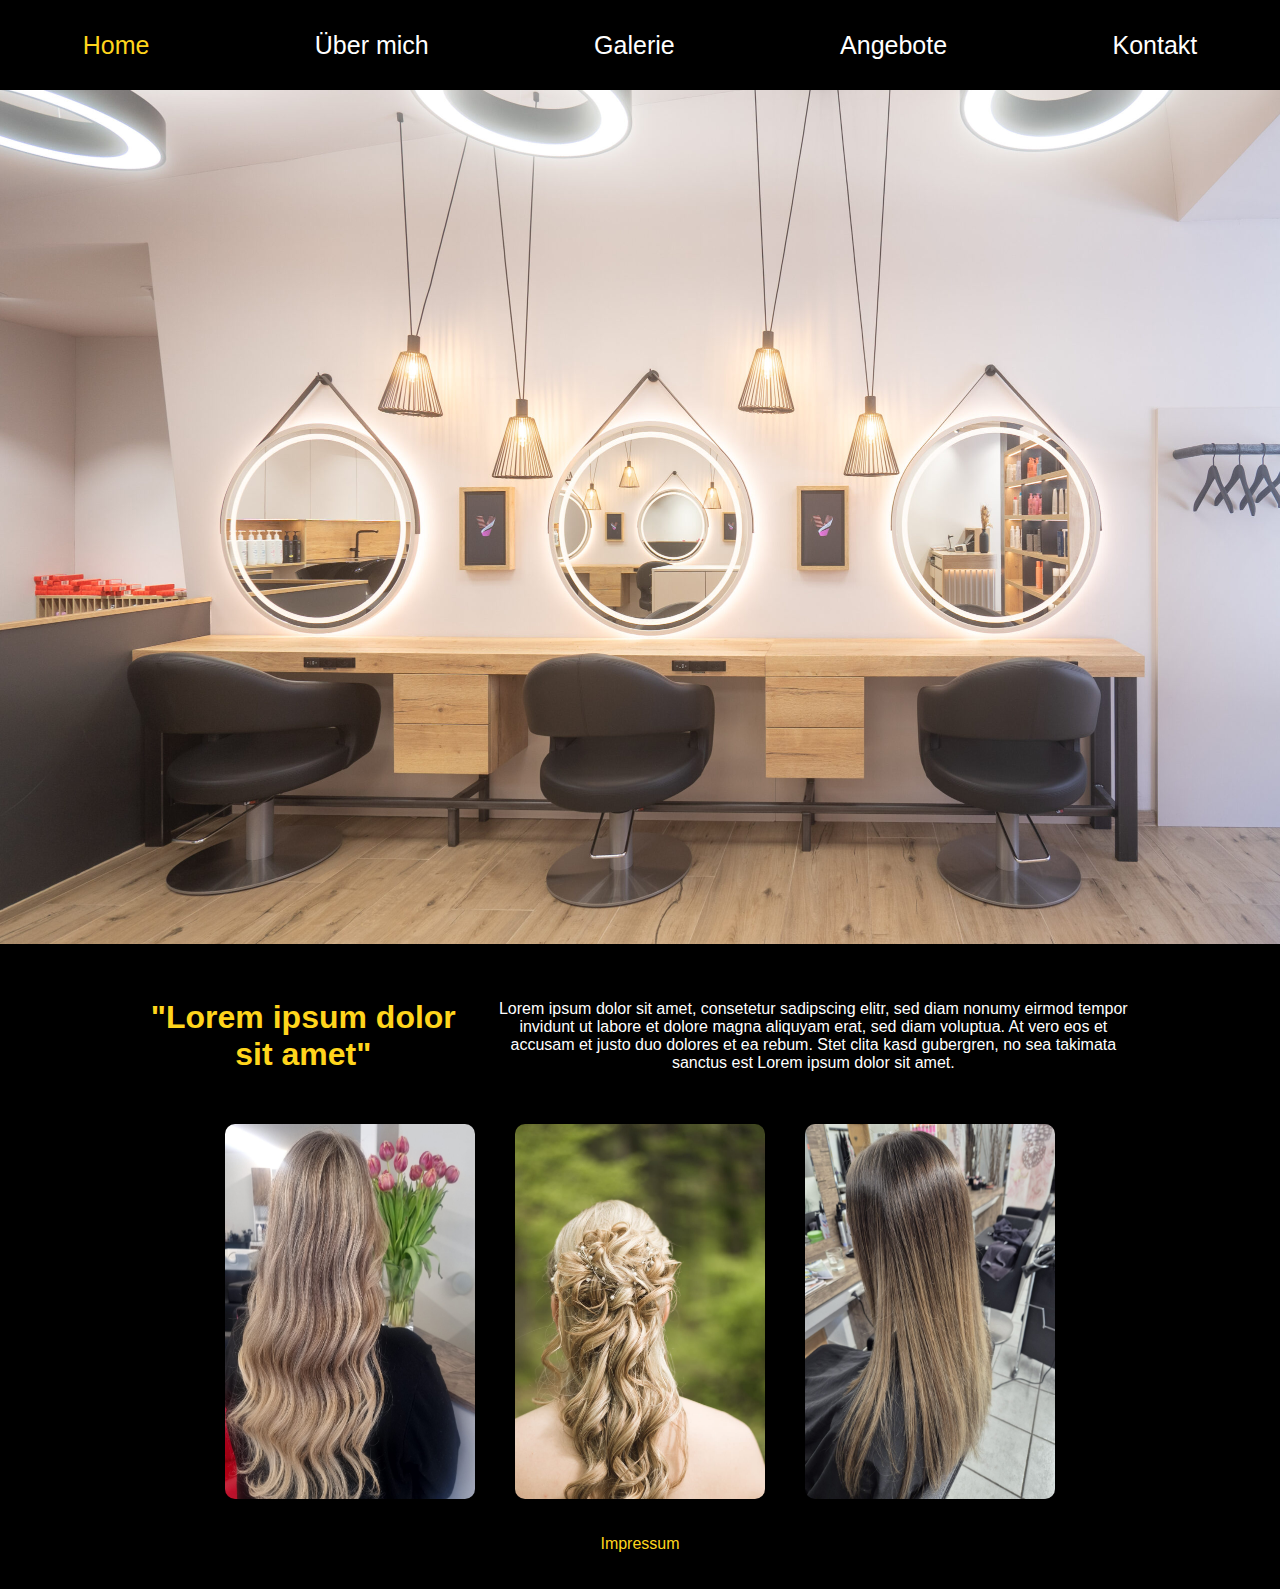
<file: coiffeur-chic/index.html>
<!DOCTYPE html>
<html lang="en">
<head>
    <meta charset="UTF-8">
    <meta name="viewport" content="width=device-width, initial-scale=1.0">
    <title>Coiffeur Chic</title>
    <link rel="stylesheet" href="stylesheet.css">
</head>
<body>
    <div class="content">
        <nav>
            <div class="mobile-nav">
                <span class="hamburger">&#9776;</span>
                <span class="active-page">Home</span>
            </div>
            <ul class="nav-links">
                <li><a href="index.html" class="active">Home</a></li>
                <li><a href="about.html">Über mich</a></li>
                <li><a href="gallery.html">Galerie</a></li>
                <li><a href="offers.html">Angebote</a></li>
                <li><a href="contact.html">Kontakt</a></li>
            </ul>
        </nav>

        <main>
            <div class="landing-image-container">
                <img class="landing-image" src="images/coiffeur_salon.jpg" alt="Bild Salon">
            </div>

            <section class="landing-texts">
                <div>
                    <h1>"Lorem ipsum dolor sit amet"</h1>
                    <p>
                        Lorem ipsum dolor sit amet, consetetur sadipscing elitr, sed diam nonumy eirmod tempor 
                        invidunt ut labore et dolore magna aliquyam erat, sed diam voluptua. At vero eos et 
                        accusam et justo duo dolores et ea rebum. Stet clita kasd gubergren, no sea takimata 
                        sanctus est Lorem ipsum dolor sit amet.
                    </p>
                </div>
            </section>

            <section class="hair-styles">
                <div>
                    <img src="images/blond.jpg" alt="Blond Hair">
                    <img src="images/wedding.jpg" alt="Wedding Hair">
                    <img src="images/straight.jpg" alt="Straight Hair">
                </div>
            </section>

            <footer>
                <a href="impressum.html" class="footer-link">Impressum</a>
            </footer>
        </main>
    </div>

    <script>
        const hamburger = document.querySelector('.hamburger');
        const navLinks = document.querySelector('nav ul');
        const activePage = document.querySelector('.active-page');

        const activeLink = document.querySelector('nav ul li a.active');
        if(activeLink) {
            activePage.textContent = activeLink.textContent;
        }

        hamburger.addEventListener('click', () => {
            navLinks.classList.toggle('show');
        });
    </script>
</body>
</html>
</file>
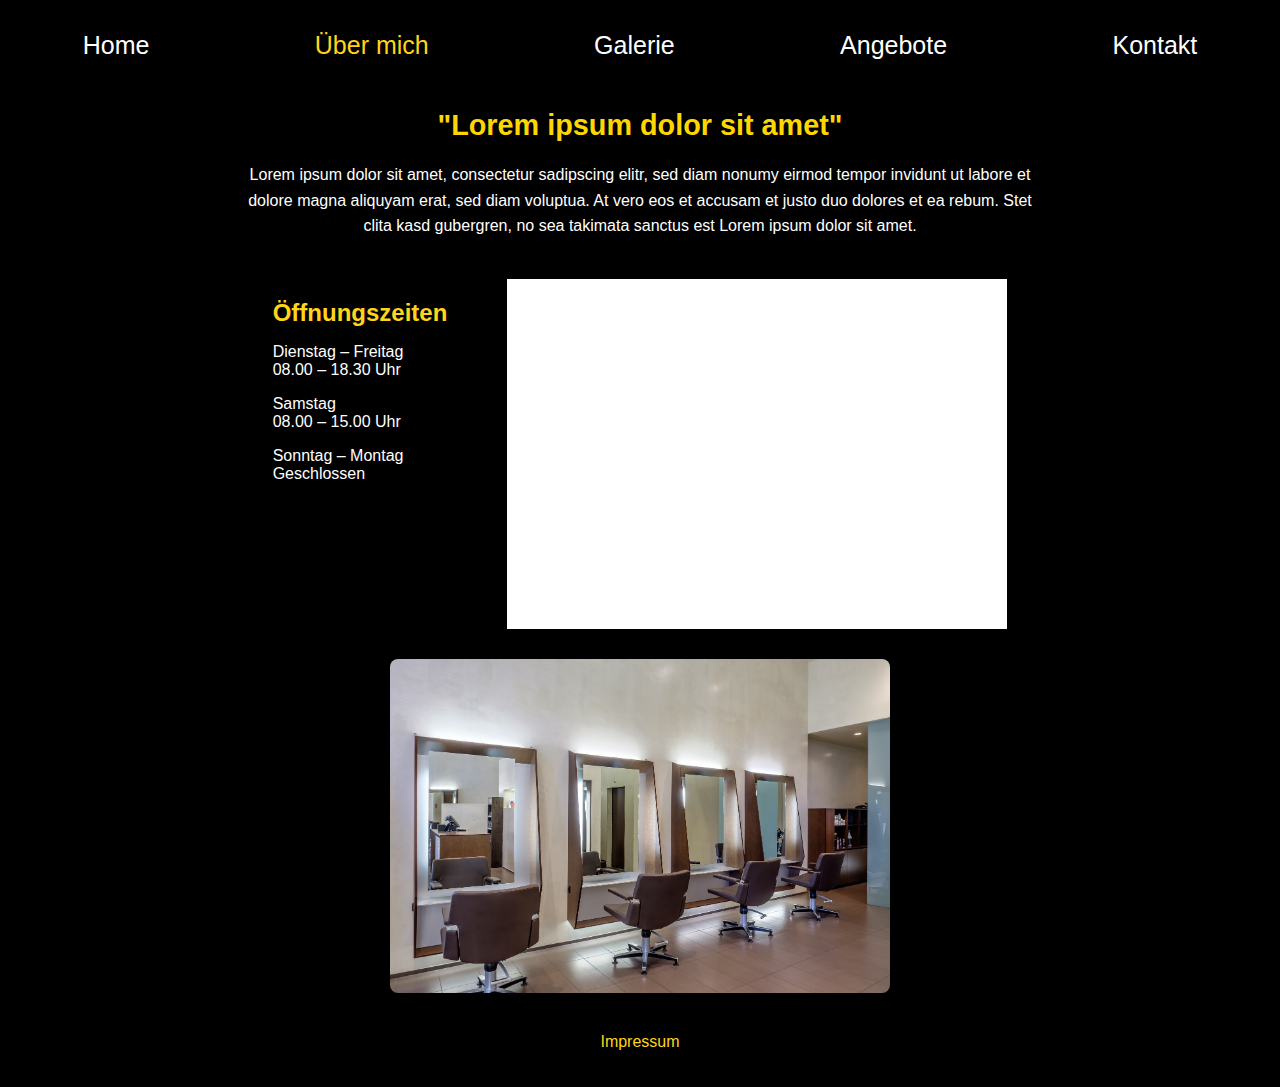
<file: coiffeur-chic/about.html>
<!DOCTYPE html>
<html lang="en">
<head>
    <meta charset="UTF-8">
    <meta name="viewport" content="width=device-width, initial-scale=1.0">
    <title>Über mich</title>
    <link rel="stylesheet" href="stylesheet.css">
</head>
<body>
    <div class="content">
        <nav>
            <div class="mobile-nav">
                <span class="hamburger">&#9776;</span>
                <span class="active-page">Home</span>
            </div>
            <ul class="nav-links">
                <li><a href="index.html">Home</a></li>
                <li><a href="about.html" class="active">Über mich</a></li>
                <li><a href="gallery.html">Galerie</a></li>
                <li><a href="offers.html">Angebote</a></li>
                <li><a href="contact.html">Kontakt</a></li>
            </ul>
        </nav>

        <main class="about-section">
            <h1 class="about-title">"Lorem ipsum dolor sit amet"</h1>
            <p class="about-text">
                Lorem ipsum dolor sit amet, consectetur sadipscing elitr, sed diam nonumy eirmod tempor
                invidunt ut labore et dolore magna aliquyam erat, sed diam voluptua. At vero eos et accusam
                et justo duo dolores et ea rebum. Stet clita kasd gubergren, no sea takimata sanctus est Lorem
                ipsum dolor sit amet.
            </p>

            <div class="about-content">
                <div class="about-hours">
                    <h2>Öffnungszeiten</h2>
                    <p>Dienstag – Freitag<br>08.00 – 18.30 Uhr</p>
                    <p>Samstag<br>08.00 – 15.00 Uhr</p>
                    <p>Sonntag – Montag<br>Geschlossen</p>
                </div>

                <iframe 
                    class="about-map"
                    src="https://www.google.com/maps/embed?pb=!1m18!1m12!1m3!1d13632.088023085887!2d7.603486211450644!3d46.78244667289872!2m3!1f0!2f0!3f0!3m2!1i1024!2i768!4f13.1!3m3!1m2!1s0x478e4ccb72b7021d%3A0x33e61d52f639463f!2sCoiffure%20Chic%20Heimberg!5e1!3m2!1sde!2sch!4v1762110231687!5m2!1sde!2sch" 
                    width="600" 
                    height="450" 
                    style="border:0;" 
                    allowfullscreen="" 
                    loading="lazy" 
                    referrerpolicy="no-referrer-when-downgrade">
                </iframe>
            </div>

            <div class="about-image">
                <img src="images/coiffeur_salon_2.jpg" alt="Salon">
            </div>
        </main>

        <footer>
            <a href="impressum.html" class="footer-link">Impressum</a>
        </footer>
    </div>

    <script>
        const hamburger = document.querySelector('.hamburger');
        const navLinks = document.querySelector('nav ul');
        const activePage = document.querySelector('.active-page');

        const activeLink = document.querySelector('nav ul li a.active');
        if(activeLink) {
            activePage.textContent = activeLink.textContent;
        }

        hamburger.addEventListener('click', () => {
            navLinks.classList.toggle('show');
        });
    </script>
</body>
</html>
</file>
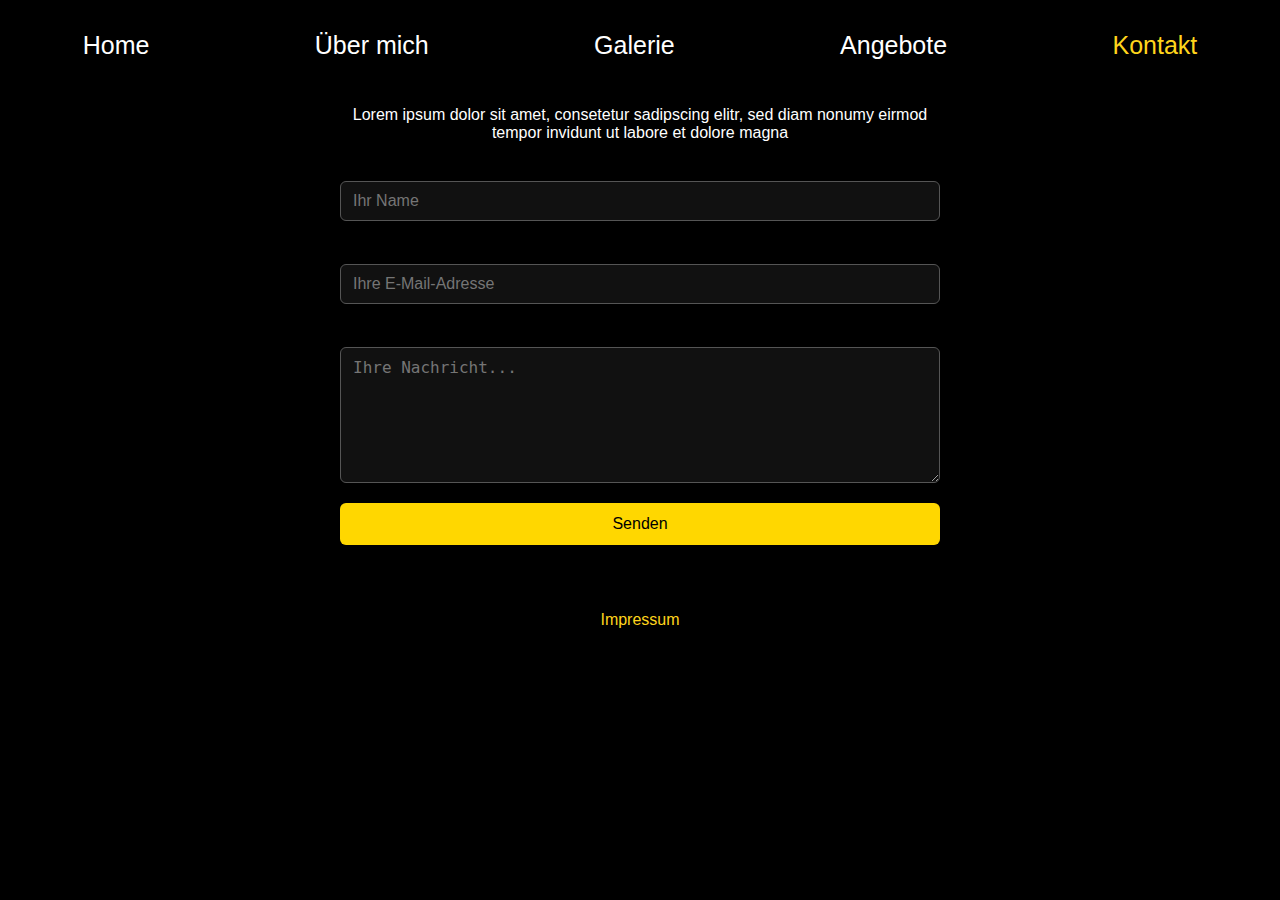
<file: coiffeur-chic/contact.html>
<!DOCTYPE html>
<html lang="en">
<head>
    <meta charset="UTF-8">
    <meta name="viewport" content="width=device-width, initial-scale=1.0">
    <title>Kontakt</title>
    <link rel="stylesheet" href="stylesheet.css">
</head>
<body>
    <div class="content">
        <nav>
            <div class="mobile-nav">
                <span class="hamburger">&#9776;</span>
                <span class="active-page">Home</span>
            </div>
            <ul class="nav-links">
                <li><a href="index.html">Home</a></li>
                <li><a href="about.html">Über mich</a></li>
                <li><a href="gallery.html">Galerie</a></li>
                <li><a href="offers.html">Angebote</a></li>
                <li><a href="contact.html" class="active">Kontakt</a></li>
            </ul>
        </nav>

        <main class="contact-section">
            <p>Lorem ipsum dolor sit amet, consetetur sadipscing elitr, sed diam nonumy eirmod tempor invidunt ut labore et dolore magna</p>

            <form class="contact-form" action="#" method="post">
                <div class="form-group">
                    <label class="form-label" for="name">Name</label>
                    <input class="form-input" type="text" name="name" placeholder="Ihr Name" required>
                </div>

                <div class="form-group">
                    <label class="form-label" for="email">E-Mail</label>
                    <input class="form-input" type="email" name="email" placeholder="Ihre E-Mail-Adresse" required>
                </div>

                <div class="form-group">
                    <label class="form-label" for="message">Nachricht</label>
                    <textarea class="form-textarea" name="message" placeholder="Ihre Nachricht..." rows="6" required></textarea>
                </div>

                <button class="form-button" type="submit">Senden</button>
            </form>
        </main>

        <footer>
            <a href="impressum.html" class="footer-link">Impressum</a>
        </footer>
    </div>

    <script>
        document.querySelector('.contact-form').addEventListener('submit', function (e) {
            e.preventDefault(); // verhindert den echten Submit
            alert('Danke für Ihre Nachricht! Wir werden uns bald bei Ihnen melden.');
            this.reset(); // leert das Formular nach dem Senden
        });

        const hamburger = document.querySelector('.hamburger');
        const navLinks = document.querySelector('nav ul');
        const activePage = document.querySelector('.active-page');

        const activeLink = document.querySelector('nav ul li a.active');
        if(activeLink) {
            activePage.textContent = activeLink.textContent;
        }

        hamburger.addEventListener('click', () => {
            navLinks.classList.toggle('show');
        });
    </script>
</body>
</html>
</file>
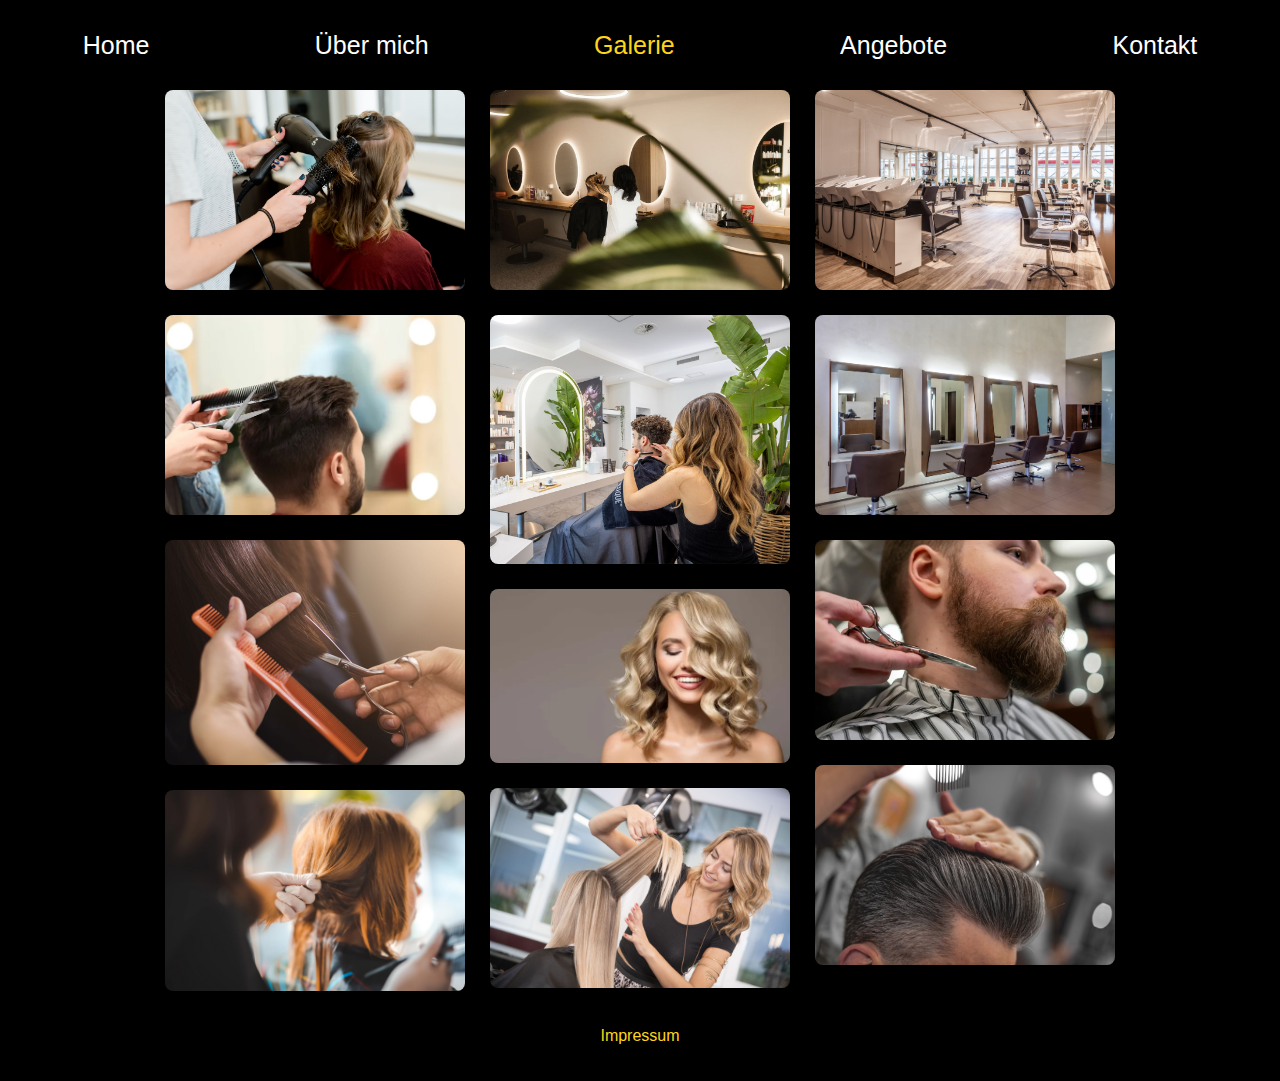
<file: coiffeur-chic/gallery.html>
<!DOCTYPE html>
<html lang="en">
<head>
    <meta charset="UTF-8">
    <meta name="viewport" content="width=device-width, initial-scale=1.0">
    <title>Galerie</title>
    <link rel="stylesheet" href="stylesheet.css">
</head>
<body>
    <div class="content">
        <nav>
            <div class="mobile-nav">
                <span class="hamburger">&#9776;</span>
                <span class="active-page">Home</span>
            </div>
            <ul class="nav-links">
                <li><a href="index.html">Home</a></li>
                <li><a href="about.html">Über mich</a></li>
                <li><a href="gallery.html" class="active">Galerie</a></li>
                <li><a href="offers.html">Angebote</a></li>
                <li><a href="contact.html">Kontakt</a></li>
            </ul>
        </nav>

        <main class="gallery-section">
            <div class="gallery-container">
                <div class="gallery-column">
                    <img src="images/gallery/picture1.jpeg" alt="Gallery Picture">
                    <img src="images/gallery/picture2.webp" alt="Gallery Picture">
                    <img src="images/gallery/picture7.jpeg" alt="Gallery Picture">
                    <img src="images/gallery/picture8.webp" alt="Gallery Picture">
                </div>
                <div class="gallery-column">
                    <img src="images/gallery/picture3.jpg" alt="Gallery Picture">
                    <img src="images/gallery/picture4.jpg" alt="Gallery Picture">
                    <img src="images/gallery/picture9.webp" alt="Gallery Picture">
                    <img src="images/gallery/picture12.jpg" alt="Gallery Picture">
                </div>
                <div class="gallery-column">
                    <img src="images/gallery/picture5.jpg" alt="Gallery Picture">
                    <img src="images/gallery/picture6.jpg" alt="Gallery Picture">
                    <img src="images/gallery/picture11.webp" alt="Gallery Picture">
                    <img src="images/gallery/picture10.jpg" alt="Gallery Picture">
                </div>
            </div>
        </main>

        <footer>
            <a href="impressum.html" class="footer-link">Impressum</a>
        </footer>
    </div>

    <script>
        const hamburger = document.querySelector('.hamburger');
        const navLinks = document.querySelector('nav ul');
        const activePage = document.querySelector('.active-page');

        const activeLink = document.querySelector('nav ul li a.active');
        if(activeLink) {
            activePage.textContent = activeLink.textContent;
        }

        hamburger.addEventListener('click', () => {
            navLinks.classList.toggle('show');
        });
    </script>
</body>
</html>
</file>
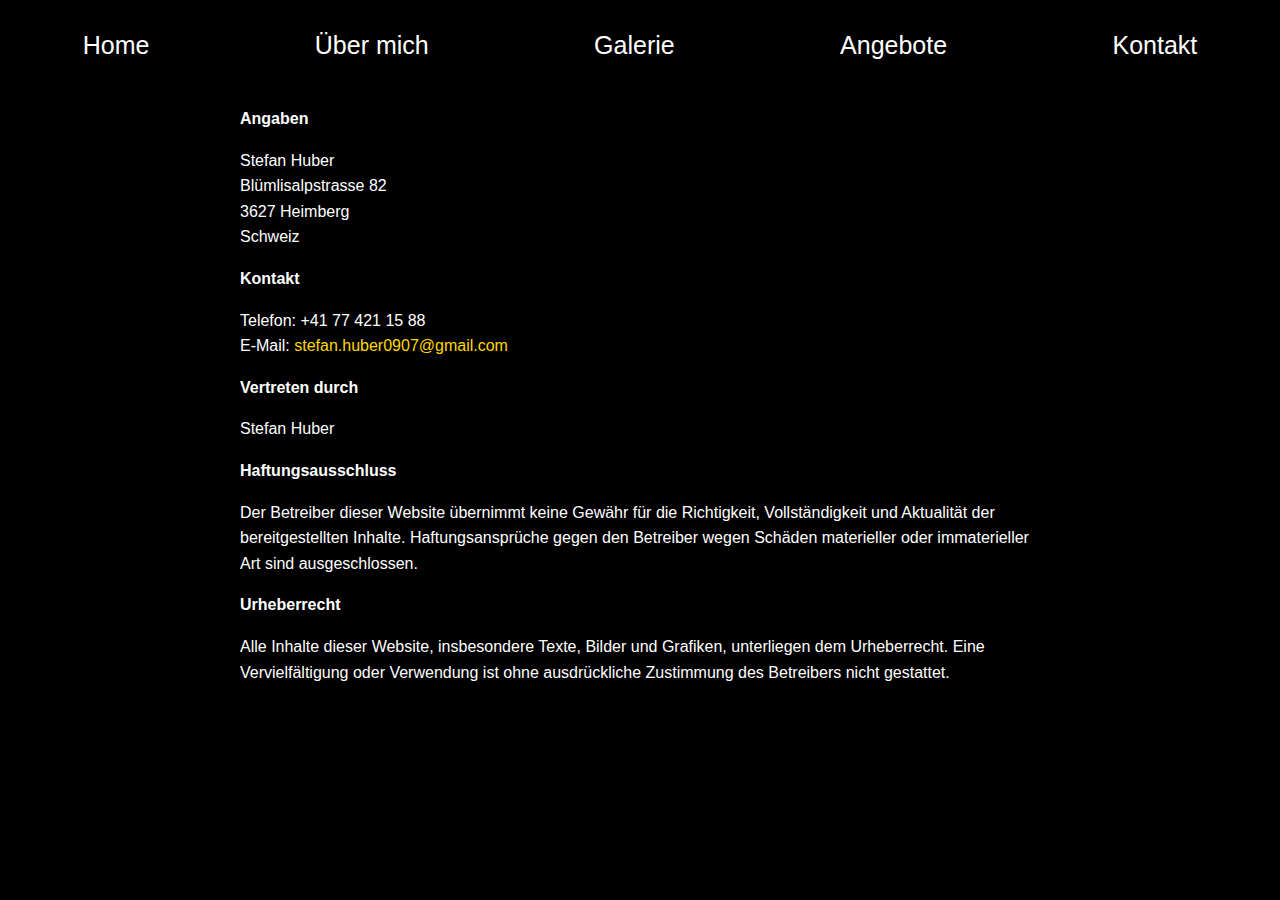
<file: coiffeur-chic/impressum.html>
<!DOCTYPE html>
<html lang="en">
<head>
    <meta charset="UTF-8">
    <meta name="viewport" content="width=device-width, initial-scale=1.0">
    <title>Impressum</title>
    <link rel="stylesheet" href="stylesheet.css">
</head>
<body>
    <div class="content">
        <nav>
            <div class="mobile-nav">
                <span class="hamburger">&#9776;</span>
                <span class="active-page">Impressum</span>
            </div>
            <ul class="nav-links">
                <li><a href="index.html">Home</a></li>
                <li><a href="about.html">Über mich</a></li>
                <li><a href="gallery.html">Galerie</a></li>
                <li><a href="offers.html">Angebote</a></li>
                <li><a href="contact.html">Kontakt</a></li>
            </ul>
        </nav>

        <main class="impressum-section">
            <div class="impressum-content">
                <p><strong>Angaben</strong></p>
                <p>
                    Stefan Huber<br>
                    Blümlisalpstrasse 82<br>
                    3627 Heimberg<br>
                    Schweiz
                </p>

                <p><strong>Kontakt</strong></p>
                <p>
                    Telefon: +41 77 421 15 88<br>
                    E-Mail: <a class="impressum-link" href="mailto:info@beispiel.ch">stefan.huber0907@gmail.com</a>
                </p>

                <p><strong>Vertreten durch</strong></p>
                <p>Stefan Huber</p>

                <p><strong>Haftungsausschluss</strong></p>
                <p>
                    Der Betreiber dieser Website übernimmt keine Gewähr für die Richtigkeit, Vollständigkeit
                    und Aktualität der bereitgestellten Inhalte. Haftungsansprüche gegen den Betreiber wegen
                    Schäden materieller oder immaterieller Art sind ausgeschlossen.
                </p>

                <p><strong>Urheberrecht</strong></p>
                <p>
                    Alle Inhalte dieser Website, insbesondere Texte, Bilder und Grafiken, unterliegen dem
                    Urheberrecht. Eine Vervielfältigung oder Verwendung ist ohne ausdrückliche Zustimmung
                    des Betreibers nicht gestattet.
                </p>
            </div>
        </main>
    </div>

    <script>
        const hamburger = document.querySelector('.hamburger');
        const navLinks = document.querySelector('nav ul');
        const activePage = document.querySelector('.active-page');

        const activeLink = document.querySelector('nav ul li a.active');
        if(activeLink) {
            activePage.textContent = activeLink.textContent;
        }

        hamburger.addEventListener('click', () => {
            navLinks.classList.toggle('show');
        });
    </script>
</body>
</html>
</file>
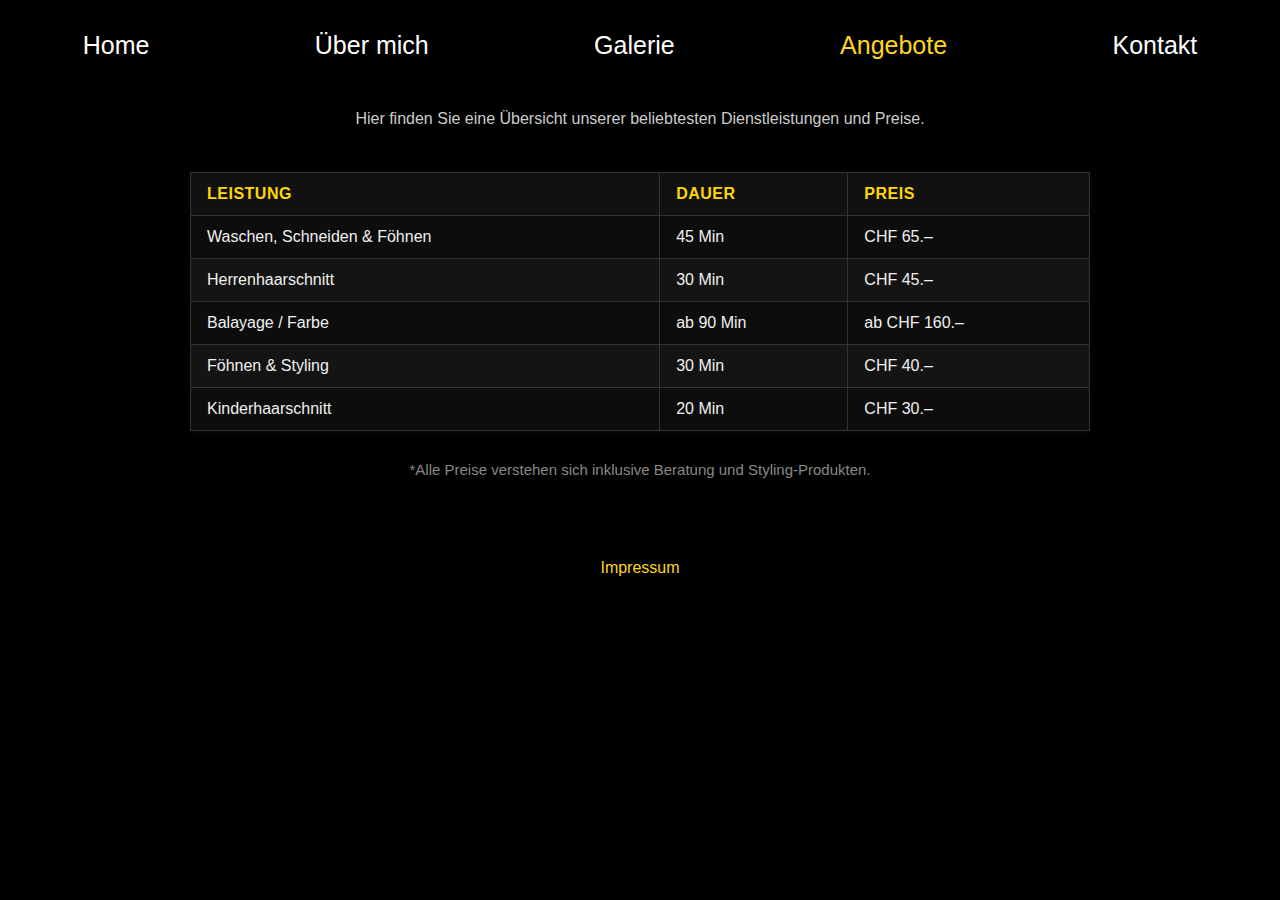
<file: coiffeur-chic/offers.html>
<!DOCTYPE html>
<html lang="en">
<head>
    <meta charset="UTF-8">
    <meta name="viewport" content="width=device-width, initial-scale=1.0">
    <title>Angebote</title>
    <link rel="stylesheet" href="stylesheet.css">
</head>
<body>
    <div class="content">
        <nav>
            <div class="mobile-nav">
                <span class="hamburger">&#9776;</span>
                <span class="active-page">Home</span>
            </div>
            <ul class="nav-links">
                <li><a href="index.html">Home</a></li>
                <li><a href="about.html">Über mich</a></li>
                <li><a href="gallery.html">Galerie</a></li>
                <li><a href="offers.html" class="active">Angebote</a></li>
                <li><a href="contact.html">Kontakt</a></li>
            </ul>
        </nav>

        <main class="offers-section">
            <p class="offers-intro">
                Hier finden Sie eine Übersicht unserer beliebtesten Dienstleistungen und Preise.
            </p>

            <div class="offers-table-container">
                <table class="offers-table">
                    <thead>
                        <tr>
                            <th>Leistung</th>
                            <th>Dauer</th>
                            <th>Preis</th>
                        </tr>
                    </thead>
                    <tbody>
                        <tr>
                            <td>Waschen, Schneiden & Föhnen</td>
                            <td>45 Min</td>
                            <td>CHF 65.–</td>
                        </tr>
                        <tr>
                            <td>Herrenhaarschnitt</td>
                            <td>30 Min</td>
                            <td>CHF 45.–</td>
                        </tr>
                        <tr>
                            <td>Balayage / Farbe</td>
                            <td>ab 90 Min</td>
                            <td>ab CHF 160.–</td>
                        </tr>
                        <tr>
                            <td>Föhnen & Styling</td>
                            <td>30 Min</td>
                            <td>CHF 40.–</td>
                        </tr>
                        <tr>
                            <td>Kinderhaarschnitt</td>
                            <td>20 Min</td>
                            <td>CHF 30.–</td>
                        </tr>
                    </tbody>
                </table>
            </div>

            <p class="offers-note">
                *Alle Preise verstehen sich inklusive Beratung und Styling-Produkten.
            </p>
        </main>

        <footer>
            <a href="impressum.html" class="footer-link">Impressum</a>
        </footer>
    </div>

    <script>
        const hamburger = document.querySelector('.hamburger');
        const navLinks = document.querySelector('nav ul');
        const activePage = document.querySelector('.active-page');

        const activeLink = document.querySelector('nav ul li a.active');
        if(activeLink) {
            activePage.textContent = activeLink.textContent;
        }

        hamburger.addEventListener('click', () => {
            navLinks.classList.toggle('show');
        });
    </script>
</body>
</html>
</file>
<file: coiffeur-chic/stylesheet.css>
/* Main Structure for every Page */
body {
  margin: 0;
  background-color: #000000;
  font-family: Arial, Helvetica, sans-serif;
}


/* Mobile Navbar */
@media (max-width: 768px) {
    nav {
      position: relative;
    }

    .mobile-nav {
      display: flex;
      justify-content: center;
      align-items: center;
      position: relative;
      padding: 1rem;
      background-color: #000;
      color: white;
      font-size: 25px;
      height: auto;
    }

    .hamburger {
      position: absolute;
      left: 20px;
      cursor: pointer;
      font-size: 30px;
    }

    .active-page {
        font-weight: bold;
        text-align: center;
        color: #ffd51c;
    }

    ul {
      display: none;
      flex-direction: column;
      position: fixed;
      top: 0;
      left: 0;
      width: 100%;
      height: 100%;
      background-color: #000000;
      justify-content: center;
      align-items: center;
      gap: 2rem;
      z-index: 1000;
    }

    ul li a {
      font-size: 30px;
      text-decoration: none;
      color: #ffffff;
    }

    ul li a.active {
      color: #ffd51c;
    }

    ul.show {
      display: flex;
      padding: 0;
    }
}

@media (min-width: 768px) {
  .mobile-nav {
    display: none;
  }
}

@media (min-width: 768px) {
  ul {
    height: 10vh;
    font-size: 25px;
    list-style-type: none;
    margin: 0;
    padding: 0;
    overflow: hidden;
    display: flex;
    justify-content: space-around;
    border-bottom: #535353;
    align-items: center;
  }

  ul li {
    float: none;
  }

  ul li a {
    display: block;
    color: white;
    text-align: center;
    padding: 14px 16px;
    text-decoration: none;
  }

  ul li a:hover {
    color: #bebebe;
  }

  ul li a.active {
    color: #ffd51c;
  }
}

footer {
  display: flex;
  justify-content: center;
  align-items: center;
  height: 10vh;
}

.footer-link {
  color: #ffd51c;
  text-decoration: none;
}

.footer-link:hover {
  color: #bebebe;
}

h1, h2 {
  color: #ffd51c;
}

p {
  color: #ffffff;
}

/* Landing Page */

.landing-image {
  width: 100%;
}

.landing-texts {
  display: flex;
  justify-content: center;
  margin: 30px auto;
  text-align: center;
}

.landing-texts div {
  display: flex;
  justify-content: center;
  align-items: center;
  gap: 20px;
  max-width: 1000px;
  margin: 0 20px;
}

.landing-texts h1 {
  flex: 1;
}

.landing-texts p {
  flex: 2;
}

@media (max-width: 768px) {
  .landing-texts div {
    flex-wrap: wrap;
    flex-direction: column;
    text-align: center;
  }

  .landing-texts h1,
  .landing-texts p {
    flex: unset;
    width: 100%;
  }
}

.hair-styles {
  display: flex;
  justify-content: center;
  gap: 40px;
  margin: 0 20px;
}

.hair-styles div {
  display: flex;
  gap: 40px;
  justify-content: center;
  flex-wrap: wrap;
}

.hair-styles img {
  width: 250px;
  height: auto;
  border-radius: 10px;
}

/* About Page */

.about-section {
  max-width: 1000px;
  margin: 0 auto;
  text-align: center;
  padding: 0 20px;
}

.about-title {
  font-size: 1.8rem;
  color: #ffd700;
  margin-bottom: 20px;
}

.about-text {
  max-width: 800px;
  margin: 0 auto 40px auto;
  line-height: 1.6;
}

.about-content {
  display: flex;
  justify-content: center;
  align-items: flex-start;
  gap: 60px;
  flex-wrap: wrap;
}

.about-hours {
  text-align: left;
}

.about-hours h2 {
  margin-bottom: 10px;
}

.about-map {
  background-color: #fff;
  color: #000;
  width: 500px;
  height: 350px;
  display: flex;
  align-items: center;
  justify-content: center;
  font-weight: bold;
}

.about-image img {
  width: 500px;
  max-width: 90%;
  border-radius: 8px;
  margin-top: 30px;
}

/* Gallery Page */

.gallery-section {
  display: flex;
  justify-content: center;
  padding: 0 20px;
}

.gallery-container {
  display: flex;
  gap: 25px;
  justify-content: center;
  flex-wrap: wrap;
  max-width: 1000px;
}

.gallery-column {
  display: flex;
  flex-direction: column;
  gap: 25px;
}

.gallery-column img {
  width: 300px;
  height: auto;
  border-radius: 8px;
  transition: transform 0.3s ease;
}

.gallery-column img:hover {
  transform: scale(1.03);
}

/* Contact Page */

.contact-section {
  max-width: 600px;
  margin: 0 auto;
  padding: 0 20px 30px 20px;
  text-align: center;
}

.contact-title {
  color: #ffd700;
  margin-bottom: 30px;
  font-size: 1.8rem;
}

.contact-form {
  display: flex;
  flex-direction: column;
  gap: 20px;
}

.form-group {
  text-align: left;
  display: flex;
  flex-direction: column;
  gap: 5px;
}

.form-label {
  font-weight: bold;
}

.form-input,
.form-textarea {
  background-color: #111;
  border: 1px solid #555;
  color: #fff;
  padding: 10px 12px;
  border-radius: 6px;
  font-size: 1rem;
  outline: none;
  transition: border-color 0.3s ease;
}

.form-input:focus,
.form-textarea:focus {
  border-color: #ffd700;
}

.form-button {
  background-color: #ffd700;
  color: #000;
  border: none;
  padding: 12px 20px;
  border-radius: 6px;
  font-size: 1rem;
  cursor: pointer;
  transition: background-color 0.3s ease;
}

.form-button:hover {
  background-color: #e5c100;
}

/* Impressum */

.impressum-section {
  max-width: 800px;
  margin: 0 auto;
  padding: 0 20px 60px 20px;
  line-height: 1.6;
}

.impressum-title {
  text-align: center;
  color: #ffd700;
  font-size: 1.8rem;
  margin-bottom: 30px;
}

.impressum-content p {
  margin-bottom: 15px;
}

.impressum-link {
  color: #ffd700;
  text-decoration: none;
}

.impressum-link:hover {
  text-decoration: underline;
}

/* Offers Page */

.offers-section {
  max-width: 900px;
  margin: 0 auto;
  padding: 0 20px 30px 20px;
  text-align: center;
}

.offers-title {
  color: #ffd700;
  font-size: 25px;
  margin-bottom: 20px;
}

.offers-intro {
  color: #ccc;
  margin-bottom: 40px;
  line-height: 1.6;
}

.offers-table-container {
  overflow-x: auto;
}

.offers-table {
  width: 100%;
  border-collapse: collapse;
  margin: 0 auto 20px auto;
  min-width: 500px;
  background-color: #0d0d0d;
  box-shadow: 0 0 10px rgba(255, 215, 0, 0.05);
}

.offers-table th,
.offers-table td {
  border: 1px solid #333;
  padding: 12px 16px;
  text-align: left;
  color: #f0f0f0;
}

.offers-table th {
  background-color: #111;
  color: #ffd700;
  font-weight: bold;
  text-transform: uppercase;
  letter-spacing: 0.5px;
}

.offers-table tr:nth-child(even) {
  background-color: #141414;
}

.offers-table tr:hover {
  background-color: #1e1e1e;
}

.offers-note {
  font-size: 15px;
  color: #888;
  margin-top: 10px;
}

@media (max-width: 600px) {
  .offers-section {
    padding: 0 10px 40px 10px;
  }

  .offers-table th,
  .offers-table td {
    padding: 10px;
    font-size: 15px;
  }

  .offers-table {
    min-width: 100%;
  }
}
</file>
